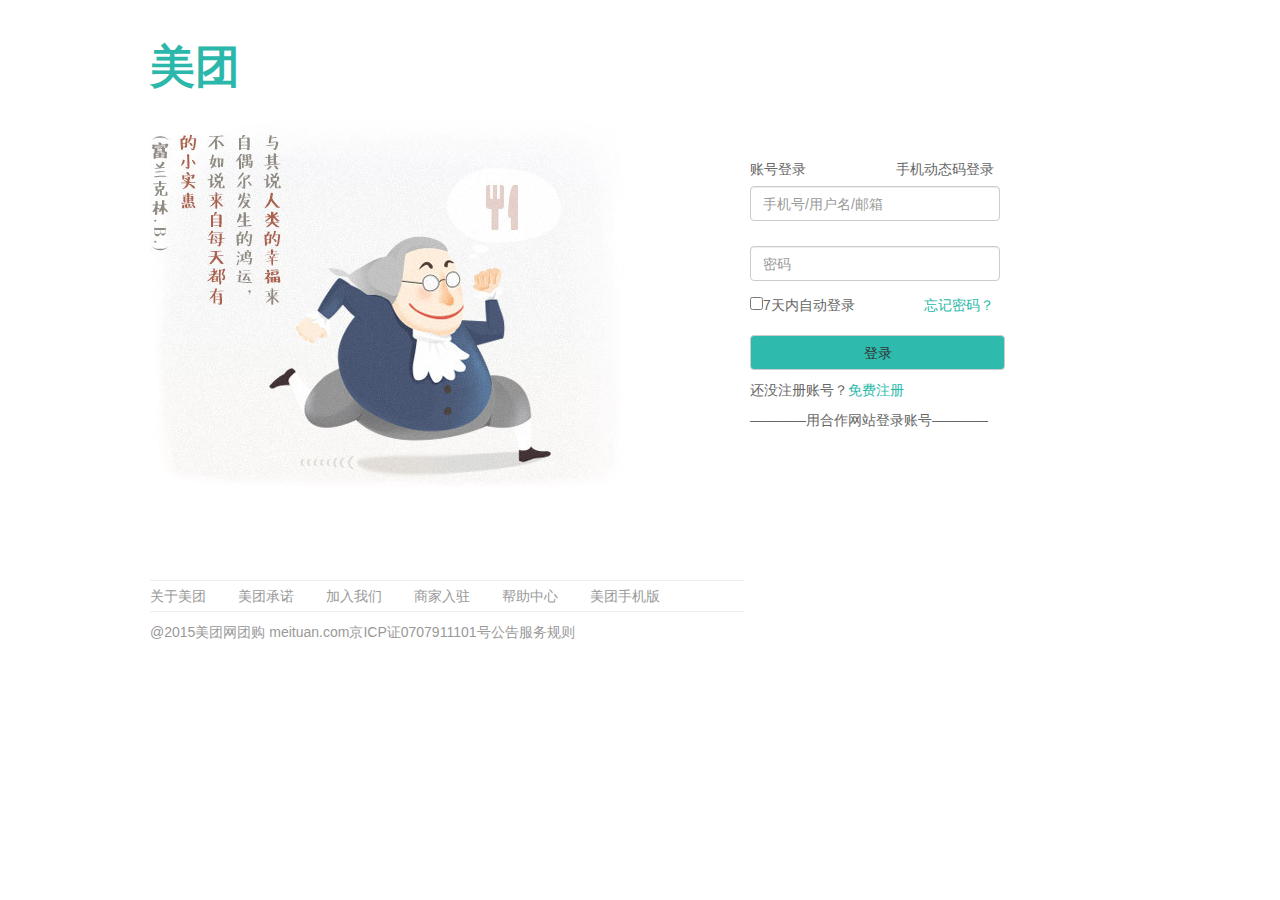
<file: meituan_enter.html>
<!doctype html><!-- 使浏览器以标准形式解析文档 -->
<html lang="en">
	<head>
		<meta charset="utf-8">
		<title>登录</title>
		<link rel="stylesheet" href="css/bootstrap.min.css" >
        <link rel="stylesheet" href="css/register.css">
	</head>
	<body>
	<header class="header">
		<a class="site-logo" href="">美团</a>
	</header>
	<div class="mainbody">
		<div class="left">
		    <img width="480" height="370" alt="美团网" src="images/s0.meituan.com.jpg">
		</div>
		<div class="right">
			<span>账号登录<a class="title">手机动态码登录</a></span>
			</br>
			<div class="form-group">
			   <input type="text" class="form-control account" placeholder="手机号/用户名/邮箱"></br>
			   <input type="password" class="form-control pass" placeholder="密码"></br>
            </div>
			<span>
			     <input type="checkbox"value="1" />7天内自动登录
			     <a class="right_a1" href="">忘记密码？</a>
		    </span></br>
		    <input type="button" class="btn btn-default denglu" value="登录"></br>
		    <span>还没注册账号？<a href="" class="right_a2">免费注册</a></span></br>
		    <div class="link">————用合作网站登录账号————</div>
		</div>
	</div>
	<div class="footer">
		<ul>
			<li class="first"><a>关于美团</a></li>
			<li><a>美团承诺</a></li>
			<li><a>加入我们</a></li>
			<li><a>商家入驻</a></li>
			<li><a>帮助中心</a></li>
			<li><a>美团手机版</a></li>
		</ul></br>
		<div class="copyright">
		    @2015美团网团购 meituan.com京ICP证0707911101号公告服务规则
	    </div>
	</div>
	</body>
</html>
</file>
<file: css/register.css>
*{
	margin: 0px;
	padding: 0px;
	text-decoration: none;
}
a{
	 cursor:pointer;
}
.header{
	position: relative;
	width: 980px;
	height: auto;
	margin: 35px auto 20px;
}
.header a{
	font-size: 45px;
	font-weight: bold;
	color:#2BB8AA;
}
.mainbody{
	position: relative;
	width: 980px;
	margin:6px auto 20px;
}

.left{
	float: left;
	
}
.right{
	margin-left:600px;
    padding-top: 40px;
}
.right span{
	font-size: 13;
    color: #666;
}
.right .title{
	 color: #666;
	 padding-left: 90px;
}

.right .account{
	height: 35px;
	width: 250px;
	margin-top: 7px;
}
.right .pass{
	height: 35px;
	width: 250px;
	margin-top:5px; 
	margin-bottom: -23px;
}
.right .right_a1{
	margin-left: 65px;
	color:#2BB8AA;
}
.right .right_a2{
	color:#2BB8AA;
}
.right .link{
	padding-top: 10px;
	font-size: 13;
    color: #666; 
}
.right .denglu{
	height: 35px;
	width: 255px;
	margin-top: 20px;
	margin-bottom: 10px;
	background-color: #2EBBAD;
}
.footer{
	margin:150px auto 20px;
	clear: both;
	width: 980px; 
    color:#999;
}
.footer .first{
	padding-left: 0px;
}
.footer a{
	 color:#999;
}
.footer ul{
	float: left;
	width: 594px;
	border-top: 1px solid #EEE;
    border-bottom: 1px solid #EEE;
}
.footer li{
	list-style: none;
	float: left;
	padding: 5px 16px;
}
.footer .copyright{
	margin-right: 500px;
}
</file>
